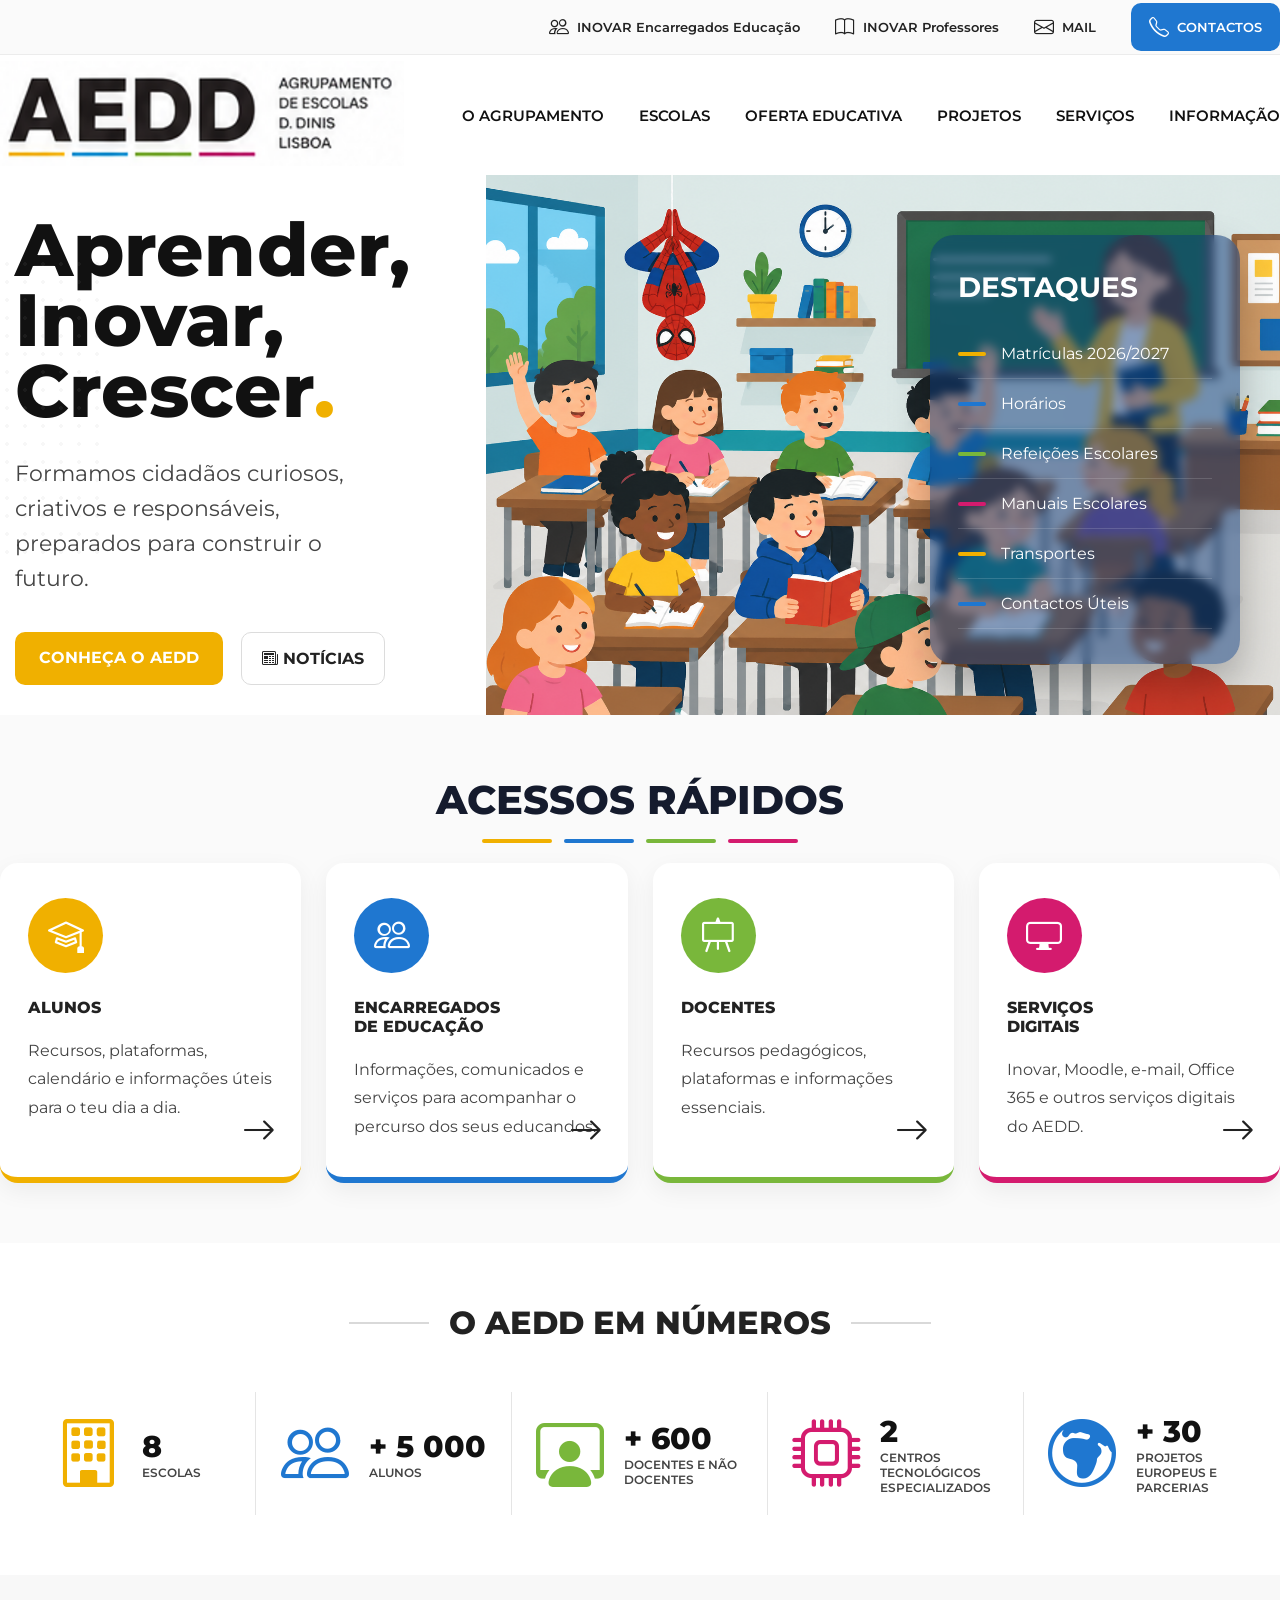
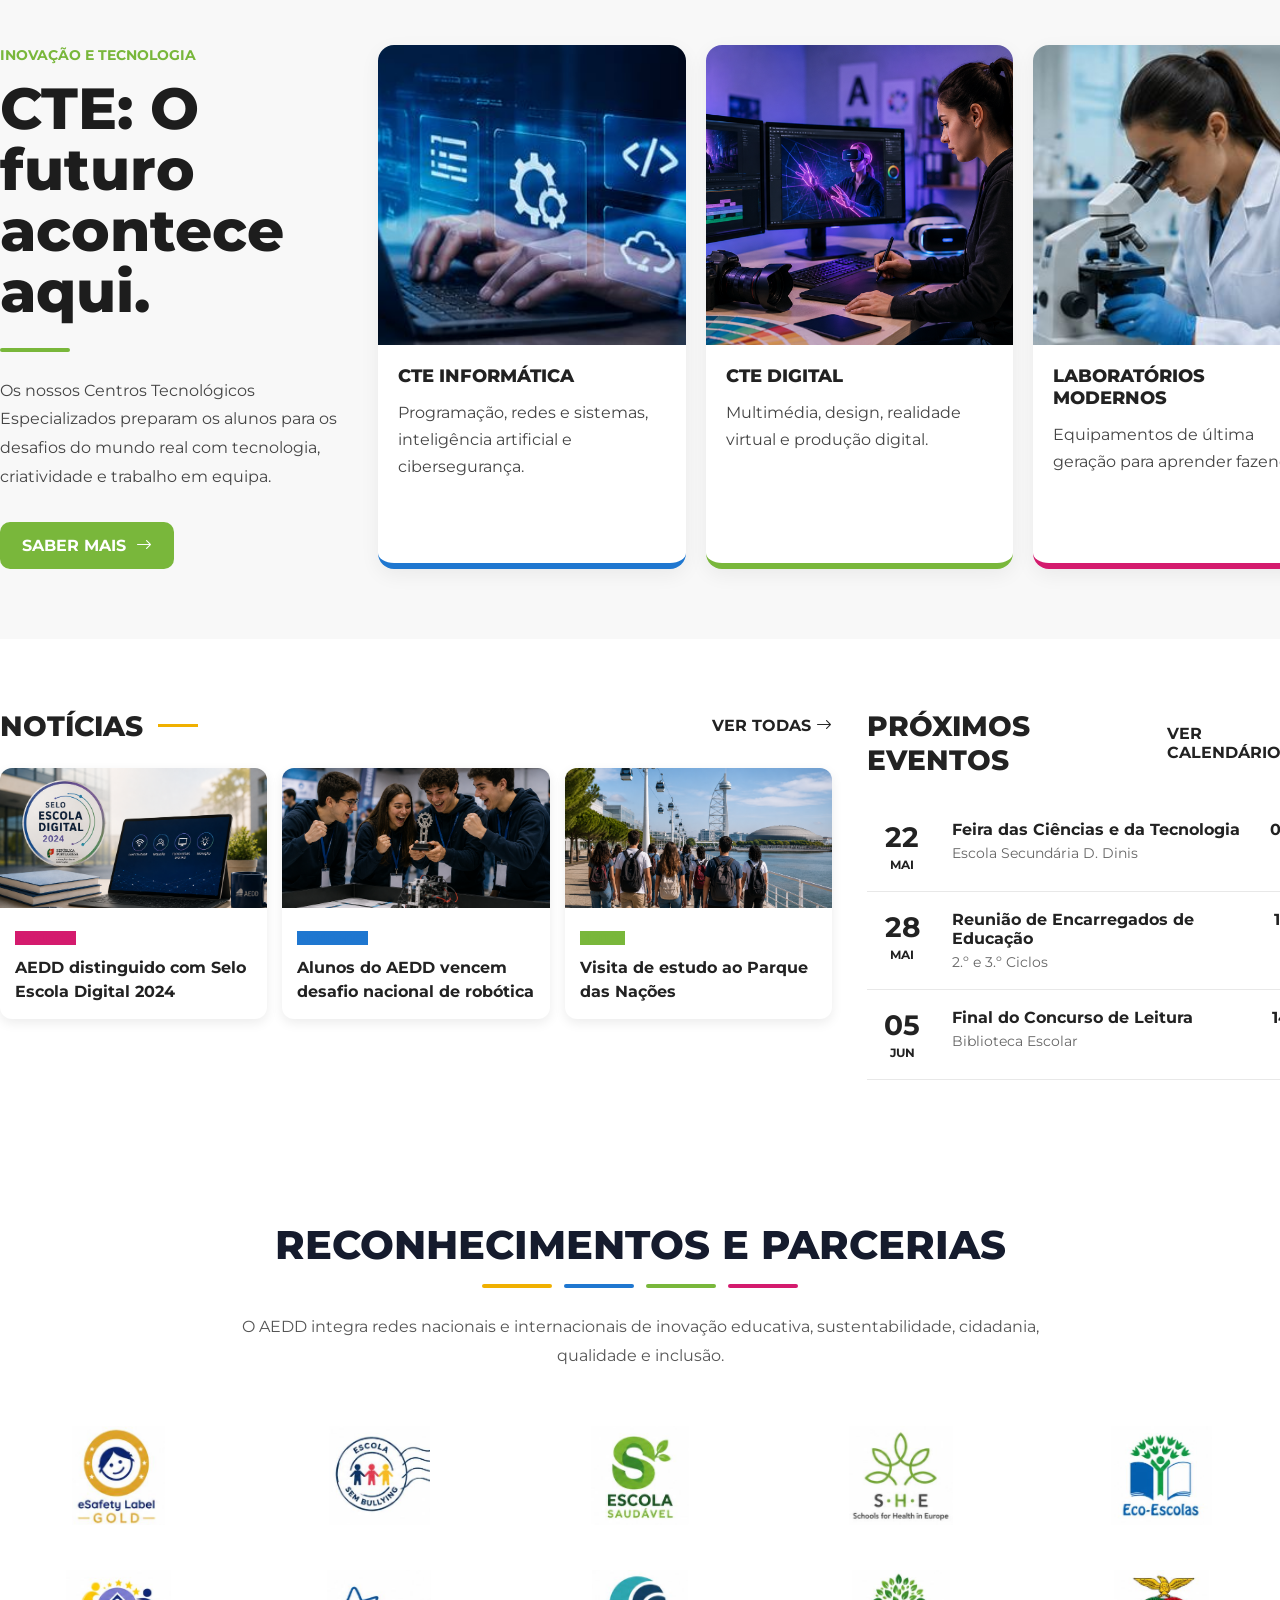
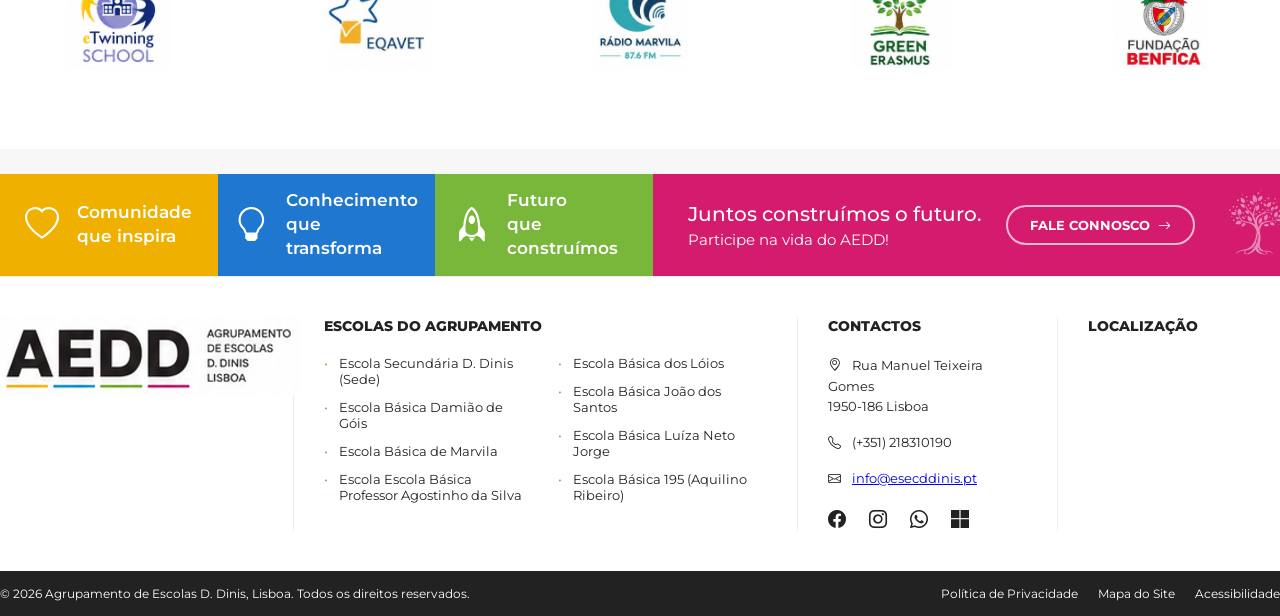
<file: index.html>
<!DOCTYPE html>
<html lang="pt">

<head>
    <meta charset="UTF-8">
    <meta name="viewport" content="width=device-width, initial-scale=1.0">

    <title>AEDD</title>

    <link href="https://cdn.jsdelivr.net/npm/bootstrap-icons@1.11.3/font/bootstrap-icons.min.css" rel="stylesheet">

    <link href="https://fonts.googleapis.com/css2?family=Montserrat:wght@300;400;500;600;700;800&display=swap"
        rel="stylesheet">

    <link rel="stylesheet" href="css/style.css">
</head>

<body>

    <!-- TOPBAR -->

    <header class="topbar">

        <div class="container topbar-content">

            <div></div>

            <div class="top-links">

                <a href="https://ddinis.inovarmais.com/consulta/app/index.html#/login" target="_blank">
                    <i class="bi bi-people"></i>
                    INOVAR Encarregados Educação
                </a>

                <a href="https://ddinis.inovarmais.com/alunos/Inicial.wgx" target="_blank">
                    <i class="bi bi-book"></i>
                    INOVAR Professores
                </a>

                <a href="mailto://info@esecddinis.pt">
                    <i class="bi bi-envelope"></i>
                    MAIL
                </a>

                <a href="contactos.html" class="btn-contact">
                    <i class="bi bi-telephone"></i>
                    CONTACTOS
                </a>

            </div>

        </div>

    </header>

    <!-- HEADER -->

    <header class="main-header">

        <div class="container header-content">

            <div class="logo-area">

                <img src="images/logo.PNG" alt="AEDD">

            </div>

            <nav class="main-menu">

                <a href="#">O AGRUPAMENTO</a>
                <a href="#">ESCOLAS</a>
                <a href="#">OFERTA EDUCATIVA</a>
                <a href="#">PROJETOS</a>
                <a href="#">SERVIÇOS</a>
                <a href="#">INFORMAÇÃO</a>

            </nav>

        </div>

    </header>

    <!-- HERO -->

    <section class="hero">

        <div class="container hero-container">

            <!-- TEXTO -->

            <div class="hero-left">

                <div class="hero-decoration"></div>

                <h1>
                    Aprender,<br>
                    Inovar,<br>
                    Crescer<span>.</span>
                </h1>

                <p>
                    Formamos cidadãos curiosos, criativos e responsáveis,
                    preparados para construir o futuro.
                </p>

                <div class="hero-buttons">

                    <a href="#" class="btn-yellow">
                        CONHEÇA O AEDD
                    </a>

                    <a href="#" class="btn-white">
                        <i class="bi bi-newspaper"></i>
                        NOTÍCIAS
                    </a>

                </div>

            </div>

            <!-- IMAGEM -->

            <div class="hero-image">

                <img src="images/hero.jpg" alt="Hero">

                <!-- DESTAQUES -->

                <div class="hero-highlights">

                    <h3>DESTAQUES</h3>

                    <a href="#">
                        <span class="yellow"></span>
                        Matrículas 2026/2027
                    </a>

                    <a href="#">
                        <span class="blue"></span>
                        Horários
                    </a>

                    <a href="#">
                        <span class="green"></span>
                        Refeições Escolares
                    </a>

                    <a href="#">
                        <span class="pink"></span>
                        Manuais Escolares
                    </a>

                    <a href="#">
                        <span class="yellow"></span>
                        Transportes
                    </a>

                    <a href="#">
                        <span class="blue"></span>
                        Contactos Úteis
                    </a>

                </div>

            </div>

        </div>

    </section>

<section class="quick-access">

    <div class="container">

        <div class="section-title">
            <h2>ACESSOS RÁPIDOS</h2>

            <div class="title-colors">
                <span class="yellow"></span>
                <span class="blue"></span>
                <span class="green"></span>
                <span class="pink"></span>
            </div>
        </div>

        <div class="quick-grid">

            <div class="quick-card yellow-border">

                <div class="card-icon yellow-circle">
                    <i class="bi bi-mortarboard"></i>
                </div>

                <h3>ALUNOS</h3>

                <p>
                    Recursos, plataformas,
                    calendário e informações
                    úteis para o teu dia a dia.
                </p>

                <div class="card-arrow">
                    <i class="bi bi-arrow-right"></i>
                </div>

            </div>

            <div class="quick-card blue-border">

                <div class="card-icon blue-circle">
                    <i class="bi bi-people"></i>
                </div>

                <h3>ENCARREGADOS<br>DE EDUCAÇÃO</h3>

                <p>
                    Informações, comunicados
                    e serviços para acompanhar
                    o percurso dos seus educandos.
                </p>

                <div class="card-arrow">
                    <i class="bi bi-arrow-right"></i>
                </div>

            </div>

            <div class="quick-card green-border">

                <div class="card-icon green-circle">
                    <i class="bi bi-easel"></i>
                </div>

                <h3>DOCENTES</h3>

                <p>
                    Recursos pedagógicos,
                    plataformas e informações
                    essenciais.
                </p>

                <div class="card-arrow">
                    <i class="bi bi-arrow-right"></i>
                </div>

            </div>

            <div class="quick-card pink-border">

                <div class="card-icon pink-circle">
                    <i class="bi bi-display"></i>
                </div>

                <h3>SERVIÇOS<br>DIGITAIS</h3>

                <p>
                    Inovar, Moodle, e-mail,
                    Office 365 e outros serviços
                    digitais do AEDD.
                </p>

                <div class="card-arrow">
                    <i class="bi bi-arrow-right"></i>
                </div>

            </div>

        </div>

    </div>

</section>

<section class="numbers-section">

    <div class="container">

        <div class="numbers-title">

            <span></span>
            <h2>O AEDD EM NÚMEROS</h2>
            <span></span>

        </div>

        <div class="numbers-grid">

            <div class="number-item">

                <i class="bi bi-building number-yellow"></i>

                <div>
                    <h3>8</h3>
                    <p>ESCOLAS</p>
                </div>

            </div>

            <div class="number-item">

                <i class="bi bi-people number-blue"></i>

                <div>
                    <h3>+ 5 000</h3>
                    <p>ALUNOS</p>
                </div>

            </div>

            <div class="number-item">

                <i class="bi bi-person-workspace number-green"></i>

                <div>
                    <h3>+ 600</h3>
                    <p>DOCENTES E NÃO DOCENTES</p>
                </div>

            </div>

            <div class="number-item">

                <i class="bi bi-cpu number-pink"></i>

                <div>
                    <h3>2</h3>
                    <p>CENTROS TECNOLÓGICOS ESPECIALIZADOS</p>
                </div>

            </div>

            <div class="number-item">

                <i class="bi bi-globe-europe-africa number-blue"></i>

                <div>
                    <h3>+ 30</h3>
                    <p>PROJETOS EUROPEUS E PARCERIAS</p>
                </div>

            </div>

        </div>

    </div>

</section>

<section class="cte-section">

    <div class="container cte-grid">

        <div class="cte-info">

            <span class="cte-label">
                INOVAÇÃO E TECNOLOGIA
            </span>

            <h2>
                CTE: O futuro<br>
                acontece aqui.
            </h2>

            <div class="cte-line"></div>

            <p>
                Os nossos Centros Tecnológicos Especializados
                preparam os alunos para os desafios do mundo real
                com tecnologia, criatividade e trabalho em equipa.
            </p>

            <a href="#" class="cte-button">
                SABER MAIS
                <i class="bi bi-arrow-right"></i>
            </a>

        </div>

        <div class="cte-card blue-border">

            <img src="images/cte1.jpg" alt="CTE Informática">

            <div class="cte-card-content">

                <h3>CTE INFORMÁTICA</h3>

                <p>
                    Programação, redes e sistemas,
                    inteligência artificial e cibersegurança.
                </p>

            </div>

        </div>

        <div class="cte-card green-border">

            <img src="images/cte2.jpg" alt="CTE Digital">

            <div class="cte-card-content">

                <h3>CTE DIGITAL</h3>

                <p>
                    Multimédia, design, realidade virtual
                    e produção digital.
                </p>

            </div>

        </div>

        <div class="cte-card pink-border">

            <img src="images/cte3.jpg" alt="Laboratórios">

            <div class="cte-card-content">

                <h3>LABORATÓRIOS MODERNOS</h3>

                <p>
                    Equipamentos de última geração
                    para aprender fazendo.
                </p>

            </div>

        </div>

    </div>

</section>

<section class="news-events">

    <div class="container news-grid">

        <!-- NOTÍCIAS -->

        <div class="news-column">

            <div class="section-header">

                <div class="title-left">
                    <h2>NOTÍCIAS</h2>
                    <span class="yellow-line"></span>
                </div>

                <a href="#" class="view-all">
                    VER TODAS
                    <i class="bi bi-arrow-right"></i>
                </a>

            </div>

            <div class="news-cards">

                <article class="news-card">

                    <img src="images/noticia1.jpg">

                    <div class="news-content">

                        <span class="news-category pink">
                            PROJETOS
                        </span>

                        <h3>
                            AEDD distinguido com
                            Selo Escola Digital 2024
                        </h3>

                    </div>

                </article>

                <article class="news-card">

                    <img src="images/noticia2.jpg">

                    <div class="news-content">

                        <span class="news-category blue">
                            ATIVIDADES
                        </span>

                        <h3>
                            Alunos do AEDD vencem
                            desafio nacional de robótica
                        </h3>

                    </div>

                </article>

                <article class="news-card">

                    <img src="images/noticia3.jpg">

                    <div class="news-content">

                        <span class="news-category green">
                            VISITAS
                        </span>

                        <h3>
                            Visita de estudo
                            ao Parque das Nações
                        </h3>

                    </div>

                </article>

            </div>

        </div>

        <!-- EVENTOS -->

        <div class="events-column">

            <div class="section-header">

                <div class="title-left">
                    <h2>PRÓXIMOS EVENTOS</h2>
                </div>

                <a href="#" class="calendar-link">
                    VER CALENDÁRIO
                </a>

            </div>

            <div class="event-item">

                <div class="event-date">
                    <strong>22</strong>
                    <span>MAI</span>
                </div>

                <div class="event-info">
                    <h4>Feira das Ciências e da Tecnologia</h4>
                    <p>Escola Secundária D. Dinis</p>
                </div>

                <div class="event-time">
                    09:30
                </div>

            </div>

            <div class="event-item">

                <div class="event-date">
                    <strong>28</strong>
                    <span>MAI</span>
                </div>

                <div class="event-info">
                    <h4>Reunião de Encarregados de Educação</h4>
                    <p>2.º e 3.º Ciclos</p>
                </div>

                <div class="event-time">
                    18:30
                </div>

            </div>

            <div class="event-item">

                <div class="event-date">
                    <strong>05</strong>
                    <span>JUN</span>
                </div>

                <div class="event-info">
                    <h4>Final do Concurso de Leitura</h4>
                    <p>Biblioteca Escolar</p>
                </div>

                <div class="event-time">
                    14:00
                </div>

            </div>

        </div>

    </div>

</section>

<!-- ===================================
     RECONHECIMENTOS E PARCERIAS
=================================== -->

<section class="awards-section">

    <div class="container">

        <div class="section-title">

            <h2>RECONHECIMENTOS E PARCERIAS</h2>

            <div class="title-colors">
                <span class="yellow"></span>
                <span class="blue"></span>
                <span class="green"></span>
                <span class="pink"></span>
            </div>

        </div>

        <p class="awards-intro">
            O AEDD integra redes nacionais e internacionais de inovação educativa,
            sustentabilidade, cidadania, qualidade e inclusão.
        </p>

        <div class="awards-grid">

            <div class="award-card">
                <img src="images/esafety.jpg" alt="eSafety Label">
            </div>

            <div class="award-card">
                <img src="images/bullying.jpg" alt="Escola Sem Bullying">
            </div>

            <div class="award-card">
                <img src="images/escolasaudavel.jpg" alt="Escola Saudável">
            </div>

            <div class="award-card">
                <img src="images/she.jpg" alt="SHE">
            </div>

            <div class="award-card">
                <img src="images/ecoescolas.jpg" alt="Eco Escolas">
            </div>

            <div class="award-card">
                <img src="images/etwinning.jpg" alt="eTwinning">
            </div>

            <div class="award-card">
                <img src="images/eqavet.jpg" alt="EQAVET">
            </div>

            <div class="award-card">
                <img src="images/radiomar.jpg" alt="Rádio Marvila">
            </div>

            <div class="award-card">
                <img src="images/greenerasmus.jpg" alt="Green Erasmus">
            </div>

            <div class="award-card">
                <img src="images/fundacaobenfica.jpg" alt="Fundação Benfica">
            </div>

        </div>

    </div>

</section>

<section class="impact-section">

    <div class="container">

        <div class="impact-bar">

            <div class="impact-item yellow-bg">
                <i class="bi bi-heart"></i>
                <span>
                    Comunidade<br>
                    que inspira
                </span>
            </div>

            <div class="impact-item blue-bg">
                <i class="bi bi-lightbulb"></i>
                <span>
                    Conhecimento<br>
                    que transforma
                </span>
            </div>

            <div class="impact-item green-bg">
                <i class="bi bi-rocket"></i>
                <span>
                    Futuro<br>
                    que construímos
                </span>
            </div>

            <div class="impact-cta">

                <div>
                    <h3>Juntos construímos o futuro.</h3>
                    <p>Participe na vida do AEDD!</p>
                </div>

                <a href="#">
                    FALE CONNOSCO
                    <i class="bi bi-arrow-right"></i>
                </a>

            </div>

        </div>

    </div>

</section>

<footer class="main-footer">

    <div class="container footer-grid">

        <!-- LOGO -->

        <div class="footer-logo">

            <img src="images/logo.PNG" alt="AEDD">

        </div>

        <!-- ESCOLAS -->

        <div class="footer-schools">

            <h4>ESCOLAS DO AGRUPAMENTO</h4>

            <div class="schools-columns">

                <ul>
                    <li>Escola Secundária D. Dinis (Sede)</li>
                    <li>Escola Básica Damião de Góis</li>
                    <li>Escola Básica de Marvila</li>
                    <li>Escola Escola Básica Professor Agostinho da Silva</li>
                </ul>

                <ul>
                    <li>Escola Básica dos Lóios</li>
                    <li>Escola Básica João dos Santos</li>
                    <li>Escola Básica Luíza Neto Jorge</li>
                    <li>Escola Básica 195 (Aquilino Ribeiro)</li>
                </ul>

            </div>

        </div>

        <!-- CONTACTOS -->

        <div class="footer-contact">

            <h4>CONTACTOS</h4>

            <p>
                <i class="bi bi-geo-alt"></i>
                Rua Manuel Teixeira Gomes<br>
                1950-186 Lisboa
            </p>

            <p>
                <i class="bi bi-telephone"></i>
                (+351) 218310190
            </p>

            <p>
                <i class="bi bi-envelope"></i>
                <a href="mailto://info@esecddinis.pt">info@esecddinis.pt</a>
            </p>

            <div class="social-icons">

                <a href="https://www.facebook.com/profile.php?id=100001885761858" target="_blank" alt="FACEBOOK"><i class="bi bi-facebook"></i></a>
                <a href="https://www.instagram.com/agrupamentoescolasddinislisboa/" target="_blank" alt="INSTAGRAM"><i class="bi bi-instagram"></i></a>
                <a href="https://www.whatsapp.com/channel/0029VaDdUkUCBtxJ00efPG1e" target="_blank" alt="WHATSAPP"><i class="bi bi-whatsapp"></i></a>
                <a href="https://login.microsoftonline.com/" target="_blank" alt="OFFICE 365"><i class="bi bi-microsoft"></i></a>

            </div>

        </div>

        <!-- MAPA -->

        <div class="footer-map">

<div class="footer-map">

    <h4>LOCALIZAÇÃO</h4>

    <iframe
        src="https://www.google.com/maps?q=Rua+Manuel+Teixeira+Gomes,+Lisboa&output=embed"
        width="100%"
        height="120"
        style="border:0;border-radius:8px;"
        loading="lazy">
    </iframe>

    <a href="https://maps.google.com/?q=Rua+Manuel+Teixeira+Gomes,+Lisboa"
       target="_blank"
       class="map-link">

    </a>

</div>

    </div>

</footer>

<div class="copyright">

    <div class="container copyright-content">

        <span>
            © 2026 Agrupamento de Escolas D. Dinis, Lisboa.
            Todos os direitos reservados.
        </span>

        <div class="copyright-links">

            <a href="#">Política de Privacidade</a>
            <a href="#">Mapa do Site</a>
            <a href="#">Acessibilidade</a>

        </div>

    </div>

</div>

</body>

</html>
</file>
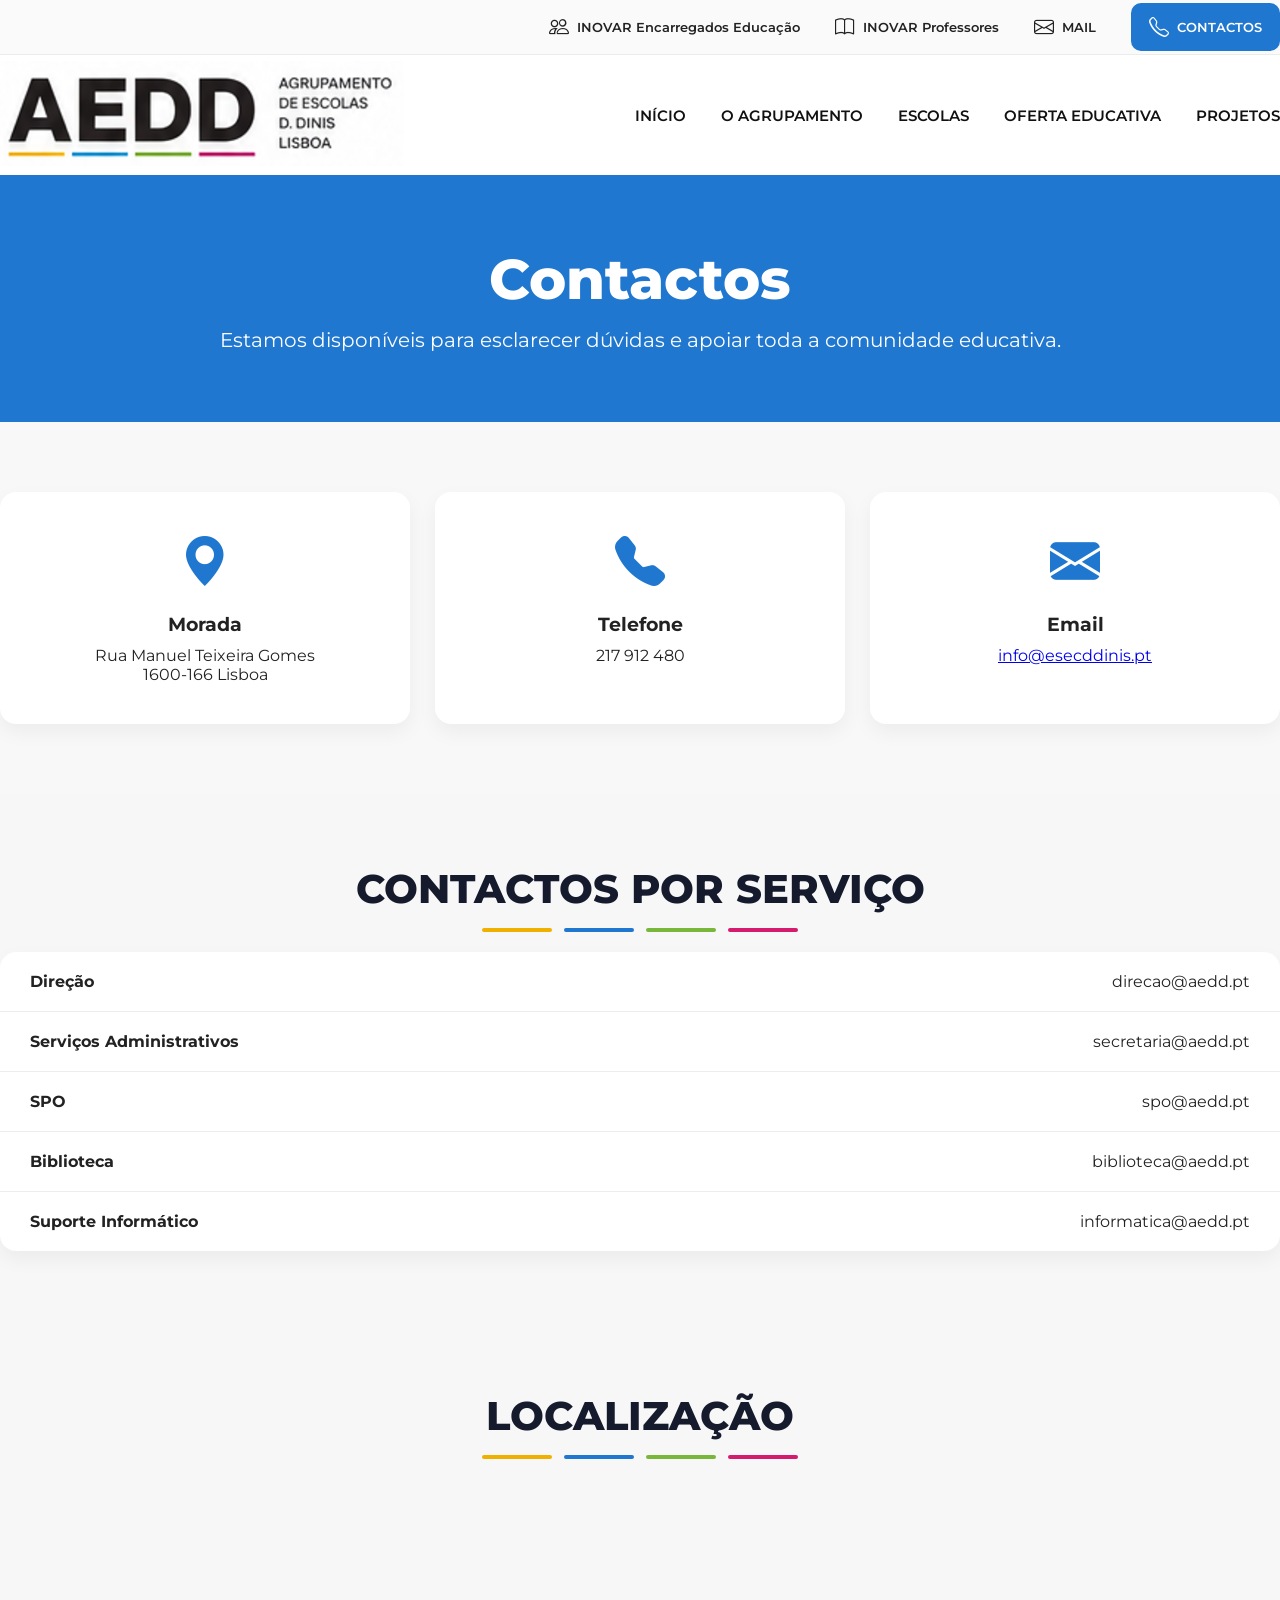
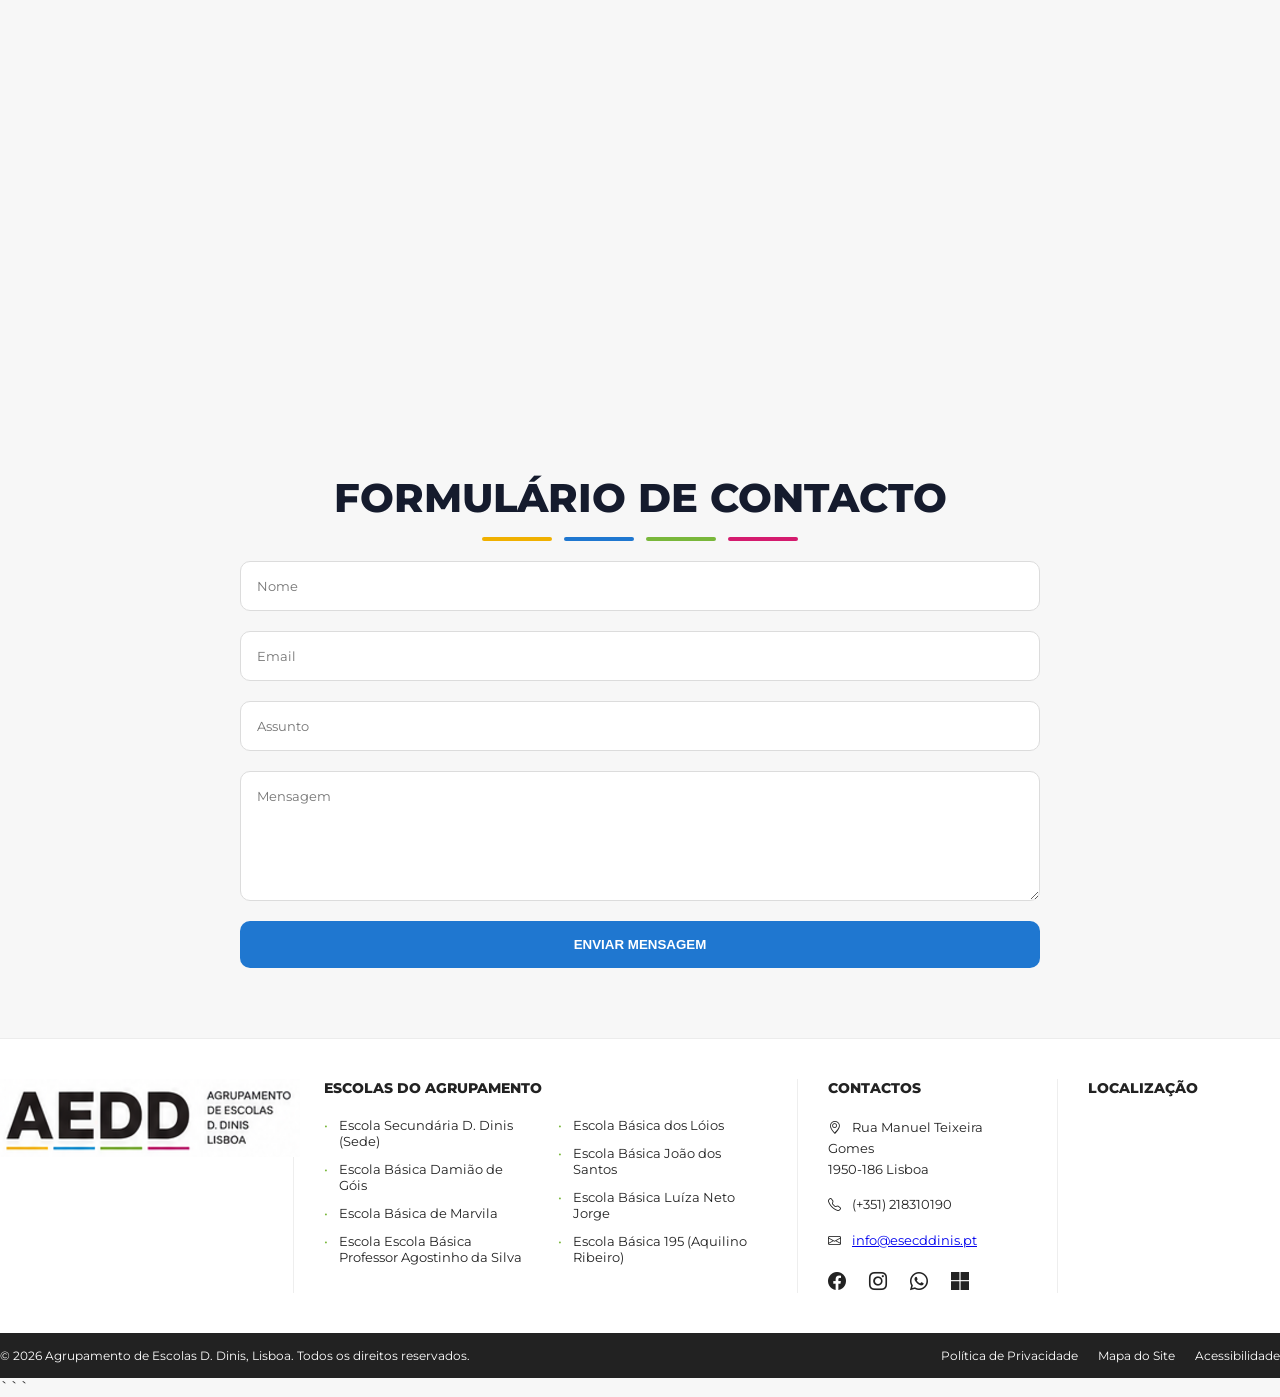
<file: contactos.html>
<!DOCTYPE html>
<html lang="pt">

<head>

    <meta charset="UTF-8">
    <meta name="viewport" content="width=device-width, initial-scale=1.0">

    <title>Contactos | AEDD</title>

    <link href="https://cdn.jsdelivr.net/npm/bootstrap-icons@1.11.3/font/bootstrap-icons.min.css" rel="stylesheet">
    <link href="https://fonts.googleapis.com/css2?family=Montserrat:wght@300;400;500;600;700;800&display=swap" rel="stylesheet">

    <link rel="stylesheet" href="css/style.css">

</head>

<body>

<!-- TOPO -->

    <header class="topbar">

        <div class="container topbar-content">

            <div></div>

            <div class="top-links">

                <a href="https://ddinis.inovarmais.com/consulta/app/index.html#/login" target="_blank">
                    <i class="bi bi-people"></i>
                    INOVAR Encarregados Educação
                </a>

                <a href="https://ddinis.inovarmais.com/alunos/Inicial.wgx" target="_blank">
                    <i class="bi bi-book"></i>
                    INOVAR Professores
                </a>

                <a href="mailto://info@esecddinis.pt">
                    <i class="bi bi-envelope"></i>
                    MAIL
                </a>

                <a href="#" class="btn-contact">
                    <i class="bi bi-telephone"></i>
                    CONTACTOS
                </a>

            </div>

        </div>

    </header>

<!-- MENU -->

<header class="main-header">

    <div class="container header-content">

        <div class="logo-area">

            <a href="index.html">
                <img src="images/logo.PNG" alt="AEDD">
            </a>

        </div>

        <nav class="main-menu">

            <a href="index.html">INÍCIO</a>
            <a href="#">O AGRUPAMENTO</a>
            <a href="#">ESCOLAS</a>
            <a href="#">OFERTA EDUCATIVA</a>
            <a href="#">PROJETOS</a>

        </nav>

    </div>

</header>

<!-- HERO -->

<section class="page-hero">

    <div class="container">

        <h1>Contactos</h1>

        <p>
            Estamos disponíveis para esclarecer dúvidas e apoiar
            toda a comunidade educativa.
        </p>

    </div>

</section>

<!-- CONTACTOS -->

<section class="contacts-section">

    <div class="container">

        <div class="contacts-grid">

            <div class="contact-card">

                <i class="bi bi-geo-alt-fill"></i>

                <h3>Morada</h3>

                <p>
                    Rua Manuel Teixeira Gomes<br>
                    1600-166 Lisboa
                </p>

            </div>

            <div class="contact-card">

                <i class="bi bi-telephone-fill"></i>

                <h3>Telefone</h3>

                <p>
                    217 912 480
                </p>

            </div>

            <div class="contact-card">

                <i class="bi bi-envelope-fill"></i>

                <h3>Email</h3>

                <p>
                    <a href="mailto://info@esecddinis.pt">info@esecddinis.pt</a>
                </p>

            </div>

        </div>

    </div>

</section>

<!-- SERVIÇOS -->

<section class="services-contacts">

    <div class="container">

        <div class="section-title">

            <h2>CONTACTOS POR SERVIÇO</h2>

            <div class="title-colors">
                <span class="yellow"></span>
                <span class="blue"></span>
                <span class="green"></span>
                <span class="pink"></span>
            </div>

        </div>

        <div class="service-table">

            <div class="service-row">
                <strong>Direção</strong>
                <span>direcao@aedd.pt</span>
            </div>

            <div class="service-row">
                <strong>Serviços Administrativos</strong>
                <span>secretaria@aedd.pt</span>
            </div>

            <div class="service-row">
                <strong>SPO</strong>
                <span>spo@aedd.pt</span>
            </div>

            <div class="service-row">
                <strong>Biblioteca</strong>
                <span>biblioteca@aedd.pt</span>
            </div>

            <div class="service-row">
                <strong>Suporte Informático</strong>
                <span>informatica@aedd.pt</span>
            </div>

        </div>

    </div>

</section>

<!-- MAPA -->

<section class="map-section">

    <div class="container">

        <div class="section-title">

            <h2>LOCALIZAÇÃO</h2>

            <div class="title-colors">
                <span class="yellow"></span>
                <span class="blue"></span>
                <span class="green"></span>
                <span class="pink"></span>
            </div>

        </div>

        <iframe
            src="https://www.google.com/maps?q=Rua+Manuel+Teixeira+Gomes,+Lisboa&output=embed"
            loading="lazy">
        </iframe>

    </div>

</section>

<!-- FORMULÁRIO -->

<section class="form-section">

    <div class="container">

        <div class="section-title">

            <h2>FORMULÁRIO DE CONTACTO</h2>

            <div class="title-colors">
                <span class="yellow"></span>
                <span class="blue"></span>
                <span class="green"></span>
                <span class="pink"></span>
            </div>

        </div>

        <form class="contact-form">

            <input type="text" placeholder="Nome">

            <input type="email" placeholder="Email">

            <input type="text" placeholder="Assunto">

            <textarea rows="6" placeholder="Mensagem"></textarea>

            <button type="submit">
                ENVIAR MENSAGEM
            </button>

        </form>

    </div>

</section>

    <footer class="main-footer">

    <div class="container footer-grid">

        <!-- LOGO -->

        <div class="footer-logo">

            <img src="images/logo.PNG" alt="AEDD">

        </div>

        <!-- ESCOLAS -->

        <div class="footer-schools">

            <h4>ESCOLAS DO AGRUPAMENTO</h4>

            <div class="schools-columns">

                <ul>
                    <li>Escola Secundária D. Dinis (Sede)</li>
                    <li>Escola Básica Damião de Góis</li>
                    <li>Escola Básica de Marvila</li>
                    <li>Escola Escola Básica Professor Agostinho da Silva</li>
                </ul>

                <ul>
                    <li>Escola Básica dos Lóios</li>
                    <li>Escola Básica João dos Santos</li>
                    <li>Escola Básica Luíza Neto Jorge</li>
                    <li>Escola Básica 195 (Aquilino Ribeiro)</li>
                </ul>

            </div>

        </div>

        <!-- CONTACTOS -->

        <div class="footer-contact">

            <h4>CONTACTOS</h4>

            <p>
                <i class="bi bi-geo-alt"></i>
                Rua Manuel Teixeira Gomes<br>
                1950-186 Lisboa
            </p>

            <p>
                <i class="bi bi-telephone"></i>
                (+351) 218310190
            </p>

            <p>
                <i class="bi bi-envelope"></i>
                <a href="mailto://info@esecddinis.pt">info@esecddinis.pt</a>
            </p>

            <div class="social-icons">

                <a href="https://www.facebook.com/profile.php?id=100001885761858" target="_blank" alt="FACEBOOK"><i class="bi bi-facebook"></i></a>
                <a href="https://www.instagram.com/agrupamentoescolasddinislisboa/" target="_blank" alt="INSTAGRAM"><i class="bi bi-instagram"></i></a>
                <a href="https://www.whatsapp.com/channel/0029VaDdUkUCBtxJ00efPG1e" target="_blank" alt="WHATSAPP"><i class="bi bi-whatsapp"></i></a>
                <a href="https://login.microsoftonline.com/" target="_blank" alt="OFFICE 365"><i class="bi bi-microsoft"></i></a>

            </div>

        </div>

        <!-- MAPA -->

        <div class="footer-map">

<div class="footer-map">

    <h4>LOCALIZAÇÃO</h4>

    <iframe
        src="https://www.google.com/maps?q=Rua+Manuel+Teixeira+Gomes,+Lisboa&output=embed"
        width="100%"
        height="120"
        style="border:0;border-radius:8px;"
        loading="lazy">
    </iframe>

    <a href="https://maps.google.com/?q=Rua+Manuel+Teixeira+Gomes,+Lisboa"
       target="_blank"
       class="map-link">

    </a>

</div>

    </div>

</footer>

<div class="copyright">

    <div class="container copyright-content">

        <span>
            © 2026 Agrupamento de Escolas D. Dinis, Lisboa.
            Todos os direitos reservados.
        </span>

        <div class="copyright-links">

            <a href="#">Política de Privacidade</a>
            <a href="#">Mapa do Site</a>
            <a href="#">Acessibilidade</a>

        </div>

    </div>

</div>

</body>
</html>
```
</file>
<file: css/style.css>
/* =========================
   RESET
========================= */

*{
    margin:0;
    padding:0;
    box-sizing:border-box;
}

body{
    font-family:'Montserrat',sans-serif;
    background:#f7f7f7;
    color:#222;
}

.container{
    max-width:1320px;
    margin:auto;
}

/* =========================
   TOPBAR
========================= */

.topbar{
    background:#fafafa;
    border-bottom:1px solid #ececec;
}

.topbar-content{
    display:flex;
    justify-content:space-between;
    align-items:center;
    height:54px;
}

.top-links{
    display:flex;
    align-items:center;
    gap:35px;
}

.top-links a{
    display:flex;
    align-items:center;
    gap:8px;
    text-decoration:none;
    color:#222;
    font-size:13px;
    font-weight:600;
}

.top-links i{
    font-size:20px;
}

.btn-contact{
    background:#1f77d0;
    color:white !important;
    padding:12px 18px;
    border-radius:10px;
}

/* =========================
   HEADER
========================= */

.main-header{
    background:white;
}

.header-content{
    height:120px;
    display:flex;
    align-items:center;
    justify-content:space-between;
}

.logo-area img{
    height:105px;
}

.main-menu{
    display:flex;
    gap:35px;
}

.main-menu a{
    text-decoration:none;
    color:#111;
    font-size:15px;
    font-weight:600;
}

/* =========================
   HERO
========================= */

.hero{
    background:white;
}

.hero-container{
    display:grid;
    grid-template-columns:38% 62%;
    min-height:520px;
}

/* TEXTO ESQUERDA */

.hero-left{
    position:relative;
    padding:40px 25px 30px 15px;
    display:flex;
    flex-direction:column;
    justify-content:center;
}

.hero-decoration{
    position:absolute;
    left:-20px;
    top:80px;
    width:120px;
    height:300px;
    opacity:.08;
    background:
    radial-gradient(circle,#999 2px,transparent 2px);
    background-size:18px 18px;
}

.hero-left h1{
    font-size:74px;
    line-height:.95;
    font-weight:800;
    color:#111;
}

.hero-left h1 span{
    color:#f0b000;
}

.hero-left p{
    margin-top:30px;
    font-size:22px;
    line-height:1.6;
    color:#444;
    max-width:360px;
}

.hero-buttons{
    margin-top:35px;
    display:flex;
    gap:18px;
}

.btn-yellow{
    background:#f0b000;
    color:white;
    padding:16px 24px;
    border-radius:10px;
    text-decoration:none;
    font-weight:700;
}

.btn-white{
    background:white;
    border:1px solid #dcdcdc;
    color:#222;
    padding:16px 20px;
    border-radius:10px;
    text-decoration:none;
    font-weight:700;
}

/* IMAGEM */

.hero-image{
    position:relative;
    overflow:hidden;
}

.hero-image img{
    width:100%;
    height:100%;
    object-fit:cover;
    display:block;
}

/* =========================
   DESTAQUES
========================= */

.hero-highlights{
    position:absolute;
    top:60px;
    right:40px;
    width:310px;
    padding:35px 28px;
    color:white;
    border-radius:24px;
    background:rgba(9,55,120,.5);
    backdrop-filter:blur(5px);
    box-shadow:0 20px 40px rgba(0,0,0,.25);
    z-index:10;
}

.hero-highlights h3{
    font-size:28px;
    margin-bottom:25px;
}

.hero-highlights a{
    display:flex;
    align-items:center;
    gap:15px;
    padding:15px 0;
    color:white;
    text-decoration:none;
    border-bottom:1px solid rgba(255,255,255,.15);
}

.hero-highlights span{
    width:28px;
    height:4px;
    border-radius:5px;
    display:block;
}

/* CORES AEDD */

.yellow{
    background:#f0b000;
}

.blue{
    background:#1f77d0;
}

.green{
    background:#79b73b;
}

.pink{
    background:#d41b6e;
}

/* =========================
   RESPONSIVO
========================= */

@media(max-width:1100px){

    .hero-container{
        grid-template-columns:1fr;
    }

    .hero-highlights{
        position:relative;
        top:auto;
        right:auto;
        margin:20px;
    }

    .main-menu{
        display:none;
    }

    .hero-left h1{
        font-size:60px;
    }
}

/* =========================
   ACESSOS RÁPIDOS
========================= */

.quick-access{
    padding:60px 0;
    background:#fafafa;
}

.section-title{
    text-align:center;
    margin-bottom:45px;
}

.section-title h2{
    font-size:44px;
    font-weight:800;
    color:#222;
}

.title-colors{
    margin-top:15px;
    display:flex;
    justify-content:center;
    gap:12px;
}

.title-colors span{
    width:80px;
    height:4px;
    border-radius:5px;
}

.quick-grid{
    display:grid;
    grid-template-columns:repeat(4,1fr);
    gap:25px;
}

.quick-card{
    position:relative;
    background:white;
    padding:35px 28px;
    min-height:280px;
    border-radius:18px;
    box-shadow:0 8px 25px rgba(0,0,0,.06);
    transition:.3s;
}

.quick-card:hover{
    transform:translateY(-5px);
}

.yellow-border{
    border-bottom:6px solid #f0b000;
}

.blue-border{
    border-bottom:6px solid #1f77d0;
}

.green-border{
    border-bottom:6px solid #79b73b;
}

.pink-border{
    border-bottom:6px solid #d41b6e;
}

.card-icon{
    width:75px;
    height:75px;
    border-radius:50%;
    display:flex;
    align-items:center;
    justify-content:center;
    color:white;
    font-size:36px;
    margin-bottom:25px;
}

.yellow-circle{
    background:#f0b000;
}

.blue-circle{
    background:#1f77d0;
}

.green-circle{
    background:#79b73b;
}

.pink-circle{
    background:#d41b6e;
}

.quick-card h3{
    font-size:16px;
    font-weight:800;
    margin-bottom:20px;
}

.quick-card p{
    line-height:1.8;
    color:#444;
}

.card-arrow{
    position:absolute;
    right:25px;
    bottom:25px;

    font-size:34px;
}

/* =========================
   AEDD EM NÚMEROS
========================= */

.numbers-section{
    background:white;
    padding:60px 0;
}

.numbers-title{
    display:flex;
    align-items:center;
    justify-content:center;
    gap:20px;

    margin-bottom:50px;
}

.numbers-title span{
    width:80px;
    height:2px;
    background:#d9d9d9;
}

.numbers-title h2{
    font-size:32px;
    font-weight:800;
    color:#222;
}

.numbers-grid{
    display:grid;
    grid-template-columns:repeat(5,1fr);
}

.number-item{

    display:flex;
    align-items:center;
    justify-content:center;
    gap:20px;
    padding:20px;
    border-right:1px solid #e5e5e5;
}

.number-item:last-child{
    border-right:none;
}

.number-item i{
    font-size:68px;
}

.number-item h3{
    font-size:30px;
    font-weight:800;
    color:#111;
}

.number-item p{
    font-size:12px;
    font-weight:600;
    color:#444;
    max-width:120px;
}

.number-yellow{
    color:#f0b000;
}

.number-blue{
    color:#1f77d0;
}

.number-green{
    color:#79b73b;
}

.number-pink{
    color:#d41b6e;
}

/* =========================
   CTE
========================= */

.cte-section{
    background:#f8f8f8;
    padding:70px 0;
}

.cte-grid{
    display:grid;
    grid-template-columns:28% 24% 24% 24%;
    gap:20px;
}

.cte-info{
    padding-right:20px;
}

.cte-label{
    color:#79b73b;
    font-weight:700;
    font-size:14px;
}

.cte-info h2{
    margin-top:15px;
    font-size:58px;
    line-height:1.05;
    font-weight:800;
    color:#1d1d1d;
}

.cte-line{
    width:70px;
    height:4px;
    background:#79b73b;
    margin:25px 0;
    border-radius:4px;
}

.cte-info p{
    line-height:1.8;
    color:#444;
    margin-bottom:30px;
}

.cte-button{
    display:inline-flex;
    align-items:center;
    gap:10px;
    background:#79b73b;
    color:white;
    text-decoration:none;
    padding:14px 22px;
    border-radius:10px;
    font-weight:700;
}

.cte-card{
    background:white;
    border-radius:16px;
    overflow:hidden;
    box-shadow:0 6px 20px rgba(0,0,0,.06);
}

.cte-card img{
    width:100%;
    height:300px;
    object-fit:cover;
    display:block;
}

.cte-card-content{
    padding:20px;
}

.cte-card-content h3{
    margin-bottom:12px;
    font-size:18px;
    font-weight:800;
}

.cte-card-content p{
    line-height:1.7;
    color:#444;
}

.cte-card.blue-border{
    border-bottom:6px solid #1f77d0;
}

.cte-card.green-border{
    border-bottom:6px solid #79b73b;
}

.cte-card.pink-border{
    border-bottom:6px solid #d41b6e;
}

/* =========================
   NOTÍCIAS + EVENTOS
========================= */

.news-events{
    padding:70px 0;
    background:white;
}

.news-grid{
    display:grid;
    grid-template-columns:65% 35%;
    gap:35px;
}

.section-header{
    display:flex;
    justify-content:space-between;
    align-items:center;
    margin-bottom:25px;
}

.title-left{
    display:flex;
    align-items:center;
    gap:15px;
}

.title-left h2{
    font-size:28px;
    font-weight:800;
}

.yellow-line{
    width:40px;
    height:3px;
    background:#f0b000;
}

.view-all,
.calendar-link{
    text-decoration:none;
    font-weight:700;
    color:#222;
}

.news-cards{
    display:grid;
    grid-template-columns:repeat(3,1fr);
    gap:15px;
}

.news-card{
    background:white;
    border-radius:12px;
    overflow:hidden;
    box-shadow:0 4px 12px rgba(0,0,0,.08);
}

.news-card img{
    width:100%;
    height:140px;
    object-fit:cover;
}

.news-content{
    padding:15px;
}

.news-category{
    font-size:11px;
    font-weight:700;
}

.news-category.pink{
    color:#d41b6e;
}

.news-category.blue{
    color:#1f77d0;
}

.news-category.green{
    color:#79b73b;
}

.news-card h3{
    margin-top:10px;
    font-size:16px;
    line-height:1.5;
}

.event-item{
    display:grid;
    grid-template-columns:70px 1fr 60px;
    gap:15px;
    padding:18px 0;
    border-bottom:1px solid #e8e8e8;
}

.event-date{
    text-align:center;
}

.event-date strong{
    display:block;
    font-size:28px;
}

.event-date span{
    font-size:12px;
    font-weight:700;
}

.event-info h4{
    font-size:16px;
    margin-bottom:5px;
}

.event-info p{
    color:#666;
    font-size:14px;
}

.event-time{
    text-align:right;
    font-weight:700;
}

/* ===================================
   RECONHECIMENTOS E PARCERIAS
=================================== */

.awards-section{
    background:#ffffff;
    padding:70px 0;
}

/* TÍTULO */

.section-title{
    text-align:center;
    margin-bottom:20px;
}

.section-title h2{
    font-size:40px;
    font-weight:800;
    color:#151b2d;
    margin-bottom:15px;
}

.title-colors{
    display:flex;
    justify-content:center;
    gap:12px;
}

.title-colors span{
    width:70px;
    height:4px;
    border-radius:4px;
}

.title-colors .yellow{
    background:#f0b000;
}

.title-colors .blue{
    background:#1f77d0;
}

.title-colors .green{
    background:#79b73b;
}

.title-colors .pink{
    background:#d41b6e;
}

/* TEXTO */

.awards-intro{
    max-width:850px;
    margin:25px auto 45px;
    text-align:center;
    color:#555;
    font-size:16px;
    line-height:1.8;
}

/* GRELHA */

.awards-grid{
    display:grid;
    grid-template-columns:repeat(5,1fr);
    gap:24px;
}

/* CARTÕES */

.award-card{
    height:120px;
    padding:10px;
    display:flex;
    align-items:center;
    justify-content:center;
}

.award-card:hover{
    transform:translateY(-5px);
    box-shadow:0 10px 25px rgba(0,0,0,.08);
}

/* LOGOS */

.award-card img{
    width:99%;
    height:99%;
    object-fit:contain;
}

/* RESPONSIVO */

@media(max-width:1024px){
    .awards-grid{
        grid-template-columns:repeat(3,1fr);
    }

    .section-title h2{
        font-size:34px;
    }
}

@media(max-width:768px){

    .awards-grid{
        grid-template-columns:repeat(2,1fr);
    }

    .section-title h2{
        font-size:28px;
    }
}

@media(max-width:480px){

    .awards-grid{
        grid-template-columns:1fr;
    }

    .award-card{
        height:110px;
    }
}

/* ===================================
   FAIXA COLORIDA AEDD
=================================== */

.impact-section{
    background:#f7f7f7;
    padding-top:25px;
    padding-bottom:0;
}

.impact-section .container{
    max-width:1320px;
    margin:auto;
}

.impact-bar{
    display:grid;
    grid-template-columns:
        17%
        17%
        17%
        49%;
    overflow:hidden;
    min-height:90px;
}

/* BLOCOS ESQUERDA */

.impact-item{
    display:flex;
    align-items:center;
    justify-content:center;
    gap:18px;
    color:white;
    padding:15px 20px;
}

.impact-item i{
    font-size:34px;
}

.impact-item span{
    font-size:17px;
    font-weight:600;
    line-height:1.4;
}

.yellow-bg{
    background:#f0b000;
}

.blue-bg{
    background:#1f77d0;
}

.green-bg{
    background:#79b73b;
}

/* BLOCO ROSA */

.impact-cta{

    background:#d41b6e;

    color:white;

    display:flex;
    justify-content:space-between;
    align-items:center;

    padding:0 35px;

    position:relative;

    overflow:hidden;
}

.impact-cta h3{
    font-size:20px;
    font-weight:500;
    margin-bottom:4px;
}

.impact-cta p{
    font-size:15px;
}

/* BOTÃO */

.impact-cta a{
    margin-right:50px;
    text-decoration:none;

    color:white;

    border:2px solid rgba(255,255,255,.7);

    border-radius:40px;

    padding:10px 22px;

    font-size:13px;
    font-weight:700;

    display:flex;
    align-items:center;
    gap:8px;

    transition:.3s;
}

.impact-cta a:hover{

    background:white;
    color:#d41b6e;
}

/* ÁRVORE */

.impact-cta::after{

    content:"";

    position:absolute;

    top:50%;
    right:-35px;

    transform:translateY(-50%);

    width:120px;
    height:120px;

    background-image:url("../images/tree.png");
    background-repeat:no-repeat;
    background-position:center;
    background-size:contain;

    opacity:.5;

    z-index:1;
}

.impact-cta > *{
    position:relative;
    z-index:2;
}

/* RESPONSIVO */

@media(max-width:1100px){

    .impact-bar{
        grid-template-columns:1fr;
    }

    .impact-item{
        justify-content:flex-start;
    }

    .impact-cta{
        flex-direction:column;
        gap:20px;
        text-align:center;
        padding:25px;
    }

    .impact-cta::after{
        display:none;
    }

}

/* ===================================
   FOOTER
=================================== */

.main-footer{

    background:white;

    padding:40px 0;

    border-top:1px solid #ececec;
}

.footer-grid{

    display:grid;

    grid-template-columns:
        23%
        37%
        18%
        22%;

    gap:30px;
}

.footer-grid > div{

    border-right:1px solid #eeeeee;

    padding-right:30px;
}

.footer-grid > div:last-child{
    border-right:none;
}

.footer-logo img{
    max-width:300px;
}

/* ESCOLAS */

.footer-schools h4,
.footer-contact h4,
.footer-map h4{

    margin-bottom:20px;

    font-size:14px;
    font-weight:800;
}

.schools-columns{

    display:grid;

    grid-template-columns:1fr 1fr;

    gap:25px;
}

.footer-schools ul{
    list-style:none;
}

.footer-schools li{

    margin-bottom:12px;

    font-size:13px;

    position:relative;

    padding-left:15px;

    transition:.2s;
}

.footer-schools li::before{

    content:"•";

    color:#79b73b;

    position:absolute;

    left:0;
}

.footer-schools li:hover{
    color:#1f77d0;
}

/* CONTACTOS */

.footer-contact p{

    margin-bottom:15px;

    font-size:13px;

    line-height:1.6;
}

.footer-contact i{
    margin-right:8px;
}

/* REDES */

.social-icons{

    margin-top:20px;

    display:flex;

    gap:15px;
}

.social-icons a{

    color:#222;

    font-size:18px;

    text-decoration:none;
}

/* MAPA */

.footer-map img{

    width:100%;

    border-radius:8px;

    margin-bottom:15px;
}

.map-link{

    text-decoration:none;

    color:#222;

    font-size:13px;

    font-weight:700;
}

/* COPYRIGHT */

.copyright{

    background:#222;

    color:white;

    padding:15px 0;
}

.copyright-content{

    display:flex;

    justify-content:space-between;

    align-items:center;
}

.copyright span{
    font-size:12px;
}

.copyright-links{

    display:flex;

    gap:20px;
}

.copyright-links a{

    color:white;

    text-decoration:none;

    font-size:12px;
}

/* ===================================
   TABLET
=================================== */

@media (max-width: 1024px){

    .container{
        width:95%;
    }

    .main-menu{
        gap:20px;
    }

    .main-menu a{
        font-size:13px;
    }

    /* HERO */

    .hero-container{
        grid-template-columns:1fr;
    }

    .hero-left{
        text-align:center;
        align-items:center;
        padding:40px 20px;
    }

    .hero-left h1{
        font-size:60px;
    }

    .hero-left p{
        max-width:600px;
    }

    .hero-image{
        min-height:450px;
    }

    .hero-highlights{
        width:280px;
        right:20px;
        top:20px;
    }

    /* ACESSOS */

    .quick-grid{
        grid-template-columns:repeat(2,1fr);
    }

    /* NÚMEROS */

    .numbers-grid{
        grid-template-columns:repeat(2,1fr);
        gap:20px;
    }

    .number-item{
        border-right:none;
        border-bottom:1px solid #e5e5e5;
        padding-bottom:20px;
    }

    /* CTE */

    .cte-grid{
        grid-template-columns:1fr 1fr;
    }

    .cte-info{
        grid-column:1 / -1;
        margin-bottom:20px;
    }

    /* NOTÍCIAS */

    .news-grid{
        grid-template-columns:1fr;
    }

    .news-cards{
        grid-template-columns:repeat(2,1fr);
    }

    /* FAIXA */

    .impact-bar{
        grid-template-columns:1fr 1fr;
    }

    .impact-cta{
        grid-column:1 / -1;
    }

    /* FOOTER */

    .footer-grid{
        grid-template-columns:1fr 1fr;
    }
}

/* ===================================
   TELEMÓVEL
=================================== */

@media (max-width: 768px){

    .container{
        width:94%;
    }

    /* TOPBAR */

    .topbar-content{
        justify-content:center;
    }

    .top-links{
        gap:15px;
        flex-wrap:wrap;
        justify-content:center;
    }

    .top-links a{
        font-size:12px;
    }

    /* HEADER */

    .header-content{
        flex-direction:column;
        height:auto;
        padding:20px 0;
        gap:20px;
    }

    .logo-area img{
        height:80px;
    }

    .main-menu{
        flex-wrap:wrap;
        justify-content:center;
        gap:15px;
    }

    .main-menu a{
        font-size:12px;
    }

    /* HERO */

    .hero-left h1{
        font-size:46px;
    }

    .hero-left p{
        font-size:16px;
    }

    .hero-image{
        min-height:350px;
    }

    .hero-highlights{
        position:relative;
        width:100%;
        top:auto;
        right:auto;
        margin:20px;
    }

    /* ACESSOS */

    .quick-grid{
        grid-template-columns:1fr;
    }

    /* NÚMEROS */

    .numbers-title h2{
        font-size:24px;
    }

    .numbers-grid{
        grid-template-columns:1fr;
    }

    .number-item{
        justify-content:flex-start;
    }

    /* CTE */

    .cte-grid{
        grid-template-columns:1fr;
    }

    .cte-info h2{
        font-size:38px;
    }

    /* NOTÍCIAS */

    .news-cards{
        grid-template-columns:1fr;
    }

    /* FAIXA */

    .impact-bar{
        grid-template-columns:1fr;
    }

    .impact-item{
        justify-content:flex-start;
    }

    .impact-cta{
        flex-direction:column;
        text-align:center;
        gap:20px;
        padding:30px 20px;
    }

    .impact-cta a{
        margin-right:0;
    }

    .impact-cta::after{
        display:none;
    }

    /* FOOTER */

    .footer-grid{
        grid-template-columns:1fr;
    }

    .footer-grid > div{
        border-right:none;
        border-bottom:1px solid #eeeeee;
        padding-bottom:25px;
    }

    .footer-grid > div:last-child{
        border-bottom:none;
    }

    .schools-columns{
        grid-template-columns:1fr;
    }

    .copyright-content{
        flex-direction:column;
        gap:10px;
        text-align:center;
    }

    .copyright-links{
        flex-wrap:wrap;
        justify-content:center;
    }
}

/* ===================================
   CONTACTOS
=================================== */

.page-hero{
    background:#1f77d0;
    color:white;
    padding:70px 0;
    text-align:center;
}

.page-hero h1{
    font-size:56px;
    font-weight:800;
    margin-bottom:15px;
}

.page-hero p{
    font-size:20px;
}

.contacts-section{
    padding:70px 0;
    background:#f8f8f8;
}

.contacts-grid{
    display:grid;
    grid-template-columns:repeat(3,1fr);
    gap:25px;
}

.contact-card{
    background:white;
    padding:40px;
    border-radius:16px;
    text-align:center;
    box-shadow:0 8px 20px rgba(0,0,0,.05);
}

.contact-card i{
    font-size:50px;
    color:#1f77d0;
}

.contact-card h3{
    margin:20px 0 10px;
}

.services-contacts,
.map-section,
.form-section{
    padding:70px 0;
}

.service-table{
    background:white;
    border-radius:16px;
    overflow:hidden;
    box-shadow:0 8px 20px rgba(0,0,0,.05);
}

.service-row{
    display:flex;
    justify-content:space-between;
    padding:20px 30px;
    border-bottom:1px solid #ececec;
}

.service-row:last-child{
    border-bottom:none;
}

.map-section iframe{
    width:100%;
    height:450px;
    border:none;
    border-radius:16px;
}

.contact-form{
    max-width:800px;
    margin:auto;
    display:flex;
    flex-direction:column;
    gap:20px;
}

.contact-form input,
.contact-form textarea{
    padding:16px;
    border:1px solid #dcdcdc;
    border-radius:10px;
    font-family:'Montserrat',sans-serif;
}

.contact-form button{
    background:#1f77d0;
    color:white;
    border:none;
    padding:16px;
    border-radius:10px;
    font-weight:700;
    cursor:pointer;
}

@media(max-width:768px){

    .contacts-grid{
        grid-template-columns:1fr;
    }

    .service-row{
        flex-direction:column;
        gap:8px;
    }

    .page-hero h1{
        font-size:40px;
    }
}
</file>
